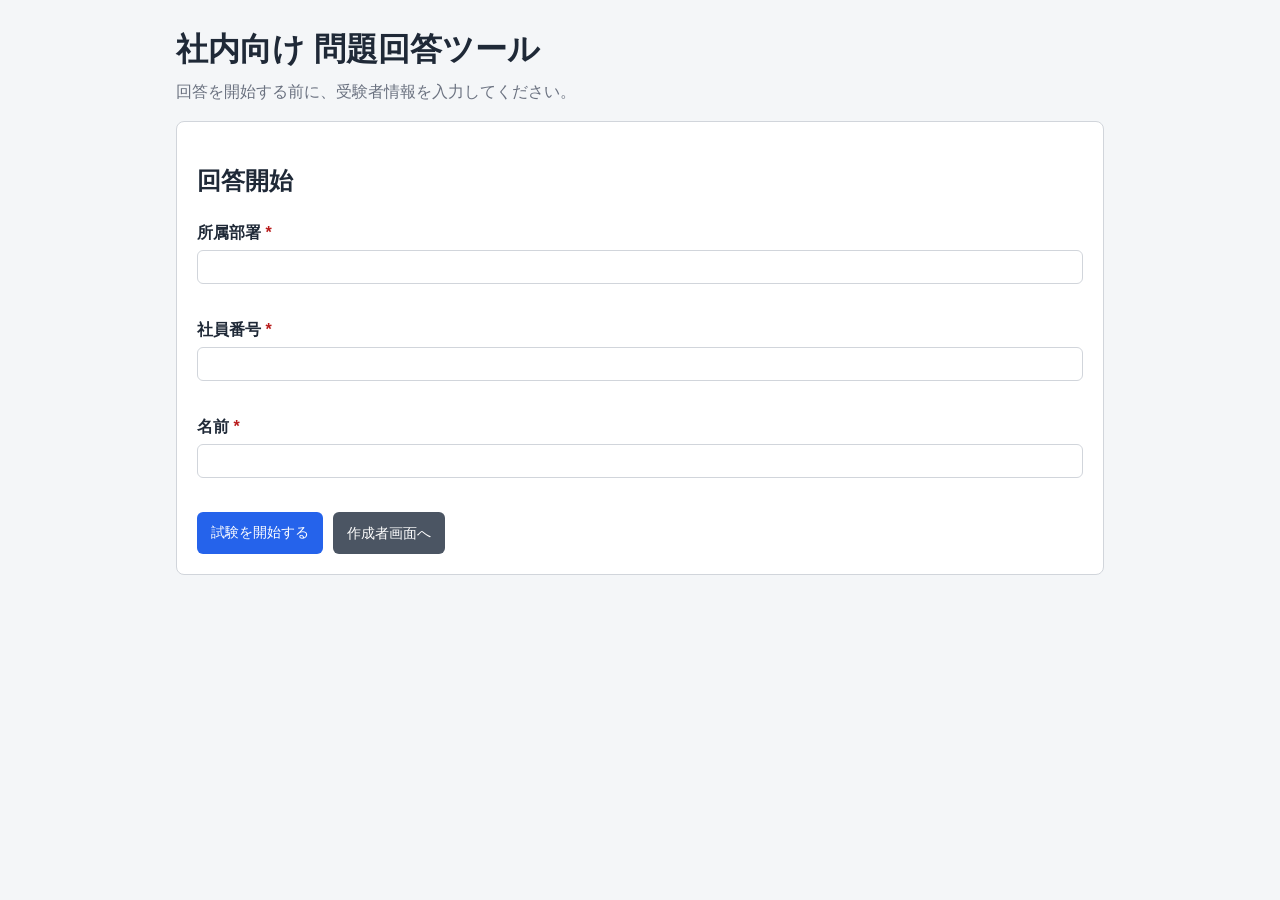
<file: index.html>
<!DOCTYPE html>
<html lang="ja">
<head>
  <meta charset="UTF-8">
  <meta name="viewport" content="width=device-width, initial-scale=1.0">
  <title>社内試験システム - 回答開始</title>
  <link rel="stylesheet" href="style.css">
</head>
<body>
  <main class="container">
    <header class="page-header">
      <h1>社内向け 問題回答ツール</h1>
      <p class="subtitle">回答を開始する前に、受験者情報を入力してください。</p>
    </header>

    <section class="card">
      <h2>回答開始</h2>
      <form id="startForm" novalidate>
        <div class="form-row">
          <label for="department">所属部署 <span class="required">*</span></label>
          <input type="text" id="department" name="department" maxlength="50" required>
          <p class="error" id="departmentError"></p>
        </div>

        <div class="form-row">
          <label for="employeeId">社員番号 <span class="required">*</span></label>
          <input type="text" id="employeeId" name="employeeId" maxlength="30" required>
          <p class="error" id="employeeIdError"></p>
        </div>

        <div class="form-row">
          <label for="name">名前 <span class="required">*</span></label>
          <input type="text" id="name" name="name" maxlength="50" required>
          <p class="error" id="nameError"></p>
        </div>

        <div class="button-row">
          <button type="submit">試験を開始する</button>
          <a class="button-secondary" href="admin.html">作成者画面へ</a>
        </div>
      </form>
    </section>
  </main>

  <script src="questions.js"></script>
  <script src="app.js"></script>
</body>
</html>
</file>
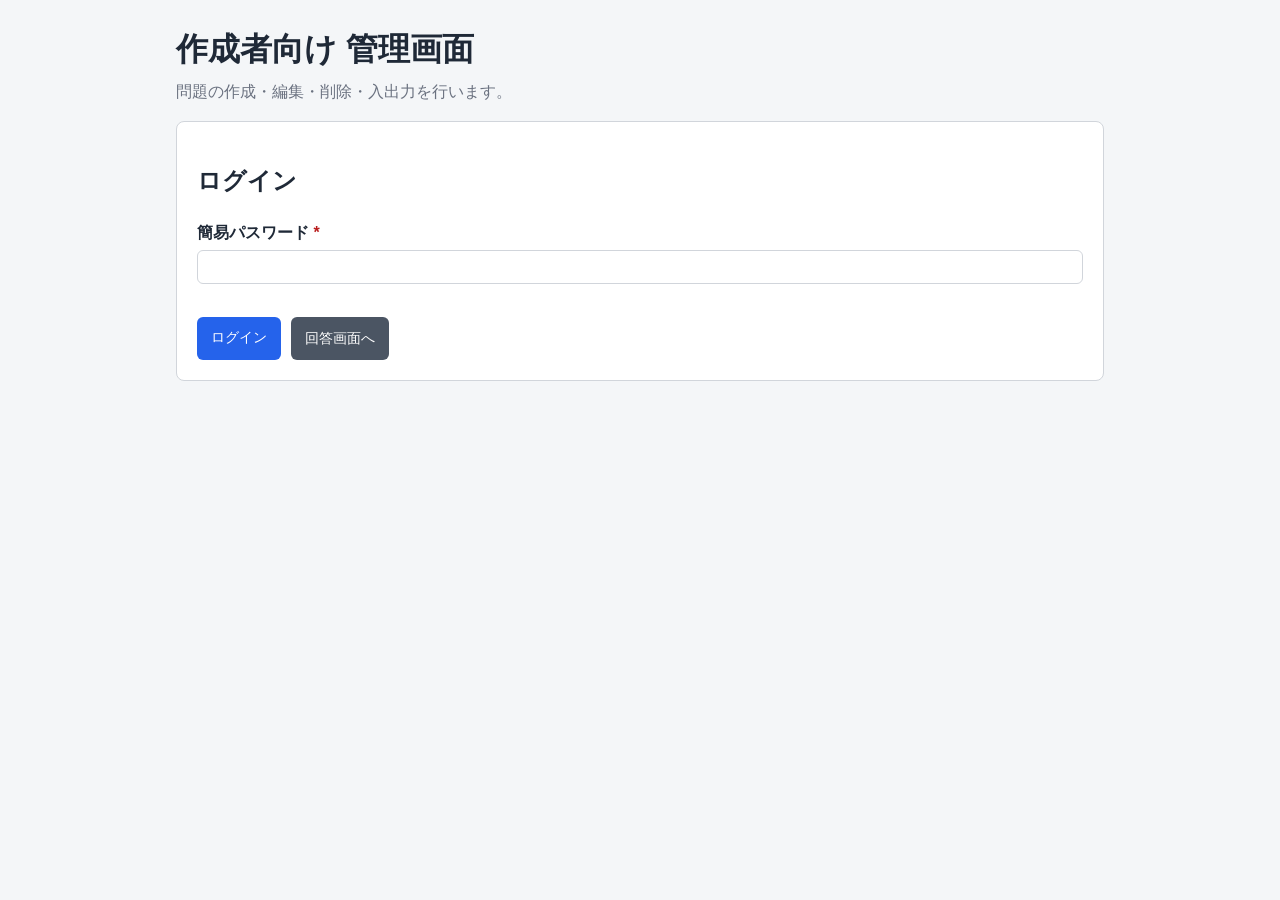
<file: admin.html>
<!DOCTYPE html>
<html lang="ja">
<head>
  <meta charset="UTF-8">
  <meta name="viewport" content="width=device-width, initial-scale=1.0">
  <title>社内試験システム - 作成者画面</title>
  <link rel="stylesheet" href="style.css">
</head>
<body>
  <main class="container">
    <header class="page-header">
      <h1>作成者向け 管理画面</h1>
      <p class="subtitle">問題の作成・編集・削除・入出力を行います。</p>
    </header>

    <section class="card" id="loginSection">
      <h2>ログイン</h2>
      <form id="adminLoginForm" novalidate>
        <div class="form-row">
          <label for="adminPassword">簡易パスワード <span class="required">*</span></label>
          <input type="password" id="adminPassword" required>
          <p class="error" id="adminLoginError"></p>
        </div>
        <div class="button-row">
          <button type="submit">ログイン</button>
          <a class="button-secondary" href="index.html">回答画面へ</a>
        </div>
      </form>
    </section>

    <section class="card hidden" id="adminPanelSection">
      <div class="admin-header-row">
        <h2>問題一覧</h2>
        <button type="button" id="logoutBtn" class="button-secondary">ログアウト</button>
      </div>

      <div class="table-wrap">
        <table id="adminQuestionTable">
          <thead>
            <tr>
              <th>ID</th>
              <th>タイトル</th>
              <th>問題文</th>
              <th>選択肢数</th>
              <th>操作</th>
            </tr>
          </thead>
          <tbody></tbody>
        </table>
      </div>

      <h3 id="editorTitle">問題作成</h3>
      <form id="questionForm" novalidate>
        <input type="hidden" id="questionId">
        <div class="form-row">
          <label for="questionTitle">問題タイトル <span class="required">*</span></label>
          <input type="text" id="questionTitle" maxlength="100" required>
        </div>
        <div class="form-row">
          <label for="questionText">問題文 <span class="required">*</span></label>
          <textarea id="questionText" rows="4" maxlength="500" required></textarea>
        </div>

        <fieldset class="option-fieldset">
          <legend>選択肢（2〜6個）</legend>
          <div id="optionInputs"></div>
          <div class="button-row">
            <button type="button" id="addOptionBtn" class="button-secondary">選択肢を追加</button>
            <button type="button" id="removeOptionBtn" class="button-secondary">選択肢を削除</button>
          </div>
        </fieldset>

        <div class="form-row">
          <label for="correctIndex">正解の選択肢番号 <span class="required">*</span></label>
          <select id="correctIndex" required></select>
        </div>

        <div class="form-row">
          <label for="explanation">解説</label>
          <textarea id="explanation" rows="3" maxlength="500"></textarea>
        </div>

        <p class="error" id="questionFormError"></p>

        <div class="button-row">
          <button type="submit" id="saveQuestionBtn">問題を保存</button>
          <button type="button" id="cancelEditBtn" class="button-secondary hidden">編集をキャンセル</button>
        </div>
      </form>

      <hr>

      <h3>問題データの入出力</h3>
      <div class="button-row">
        <button type="button" id="exportJsonBtn">JSONとしてエクスポート</button>
        <button type="button" id="exportJsBtn">JSとしてエクスポート</button>
      </div>

      <form id="importForm" class="import-box" novalidate>
        <label for="importText">JSONまたはquestions.js形式を貼り付けてインポート</label>
        <textarea id="importText" rows="8" placeholder='例: {"questions":[...]} または window.DEFAULT_QUESTIONS = {...};'></textarea>
        <p class="error" id="importError"></p>
        <div class="button-row">
          <button type="submit">インポート実行</button>
        </div>
      </form>

      <p class="note">※ 管理用パスワード初期値は <code>admin123</code> です（admin.jsで変更可）。</p>
    </section>
  </main>

  <script src="questions.js"></script>
  <script src="admin.js"></script>
</body>
</html>
</file>
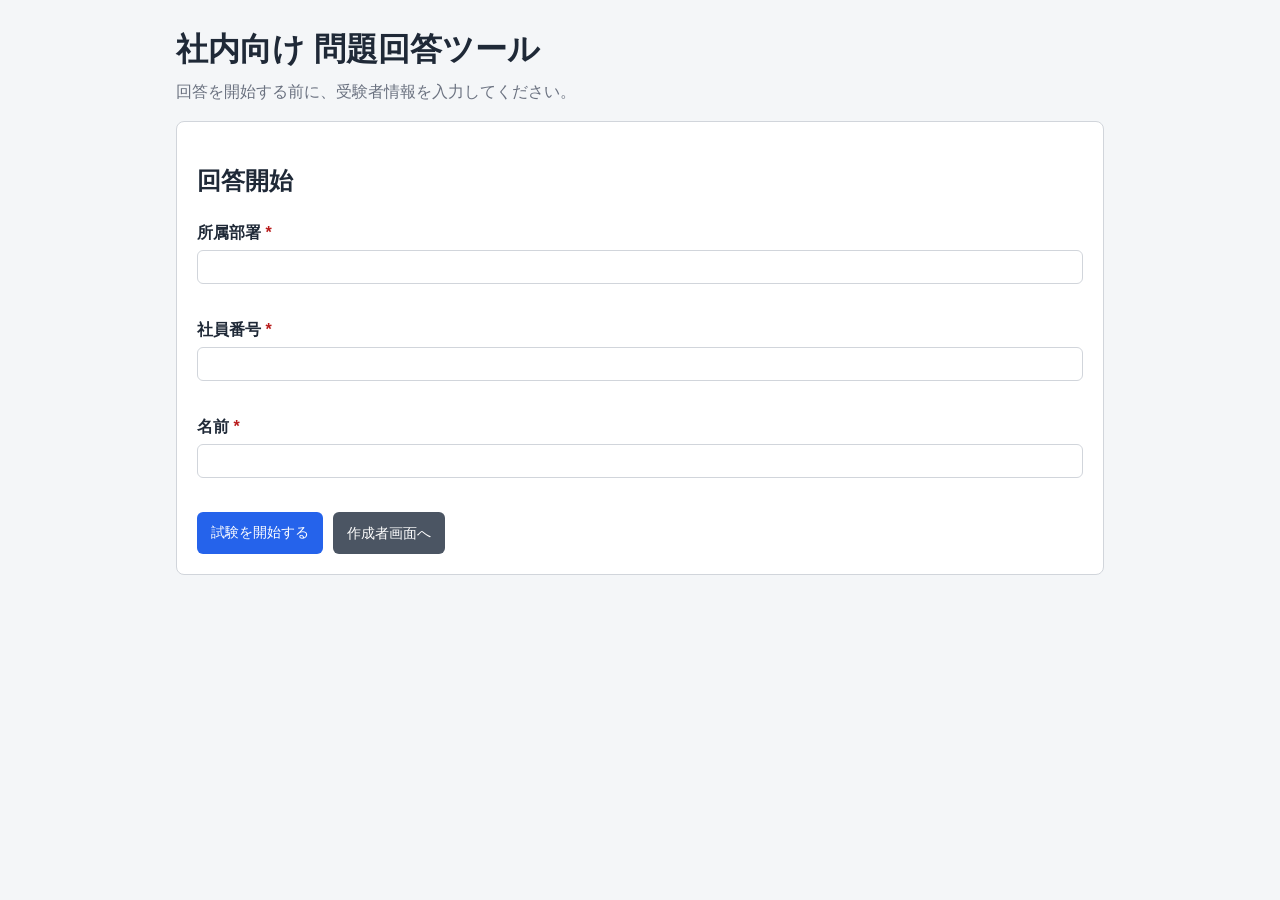
<file: exam.html>
<!DOCTYPE html>
<html lang="ja">
<head>
  <meta charset="UTF-8">
  <meta name="viewport" content="width=device-width, initial-scale=1.0">
  <title>社内試験システム - 問題回答</title>
  <link rel="stylesheet" href="style.css">
</head>
<body>
  <main class="container">
    <header class="page-header">
      <h1>問題回答</h1>
      <p class="subtitle" id="candidateInfo"></p>
    </header>

    <section class="card">
      <h2>問題一覧</h2>
      <p id="questionCount" class="note"></p>
      <form id="examForm" novalidate>
        <div id="questionsContainer"></div>
        <p class="error" id="submitError"></p>
        <div class="button-row">
          <button type="submit">回答を提出する</button>
          <a class="button-secondary" href="index.html">最初に戻る</a>
        </div>
      </form>
    </section>
  </main>

  <script src="questions.js"></script>
  <script src="app.js"></script>
</body>
</html>
</file>
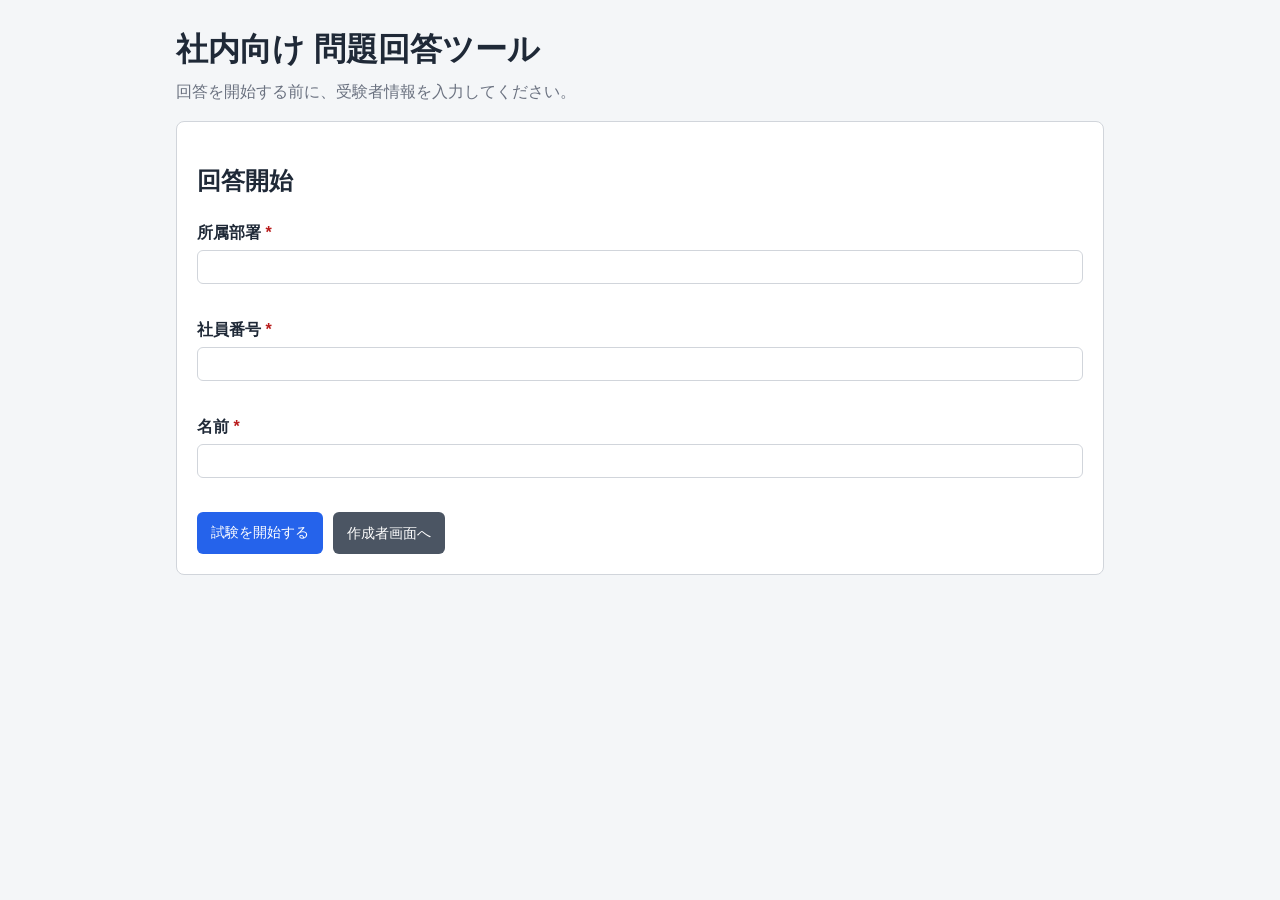
<file: result.html>
<!DOCTYPE html>
<html lang="ja">
<head>
  <meta charset="UTF-8">
  <meta name="viewport" content="width=device-width, initial-scale=1.0">
  <title>社内試験システム - 回答結果</title>
  <link rel="stylesheet" href="style.css">
</head>
<body>
  <main class="container">
    <header class="page-header">
      <h1>回答完了</h1>
      <p class="subtitle">回答ありがとうございました。結果を確認してください。</p>
    </header>

    <section class="card">
      <h2>受験者情報</h2>
      <dl class="result-meta" id="candidateMeta"></dl>
    </section>

    <section class="card">
      <h2>採点結果</h2>
      <p id="scoreSummary"></p>
      <div class="table-wrap">
        <table id="resultTable">
          <thead>
            <tr>
              <th>問題ID</th>
              <th>問題タイトル</th>
              <th>選択した回答</th>
              <th>正解</th>
              <th>正誤</th>
            </tr>
          </thead>
          <tbody></tbody>
        </table>
      </div>
      <div class="button-row">
        <button id="downloadCsvBtn" type="button">CSVをダウンロード</button>
        <a class="button-secondary" href="index.html">新しく回答する</a>
      </div>
    </section>
  </main>

  <script src="questions.js"></script>
  <script src="app.js"></script>
</body>
</html>
</file>
<file: style.css>
:root {
  --bg: #f4f6f8;
  --card: #fff;
  --text: #1f2937;
  --muted: #6b7280;
  --primary: #2563eb;
  --primary-hover: #1d4ed8;
  --danger: #b91c1c;
  --border: #d1d5db;
  --ok: #15803d;
}

* { box-sizing: border-box; }

body {
  margin: 0;
  font-family: "Yu Gothic", "Meiryo", sans-serif;
  color: var(--text);
  background: var(--bg);
  line-height: 1.6;
}

.container {
  max-width: 960px;
  margin: 24px auto;
  padding: 0 16px;
}

.page-header h1 { margin-bottom: 4px; }
.subtitle { color: var(--muted); margin-top: 0; }

.card {
  background: var(--card);
  border: 1px solid var(--border);
  border-radius: 8px;
  padding: 20px;
  margin-bottom: 20px;
}

.form-row { margin-bottom: 14px; }
label { display: block; font-weight: 700; margin-bottom: 4px; }
input, textarea, select {
  width: 100%;
  padding: 8px;
  border: 1px solid var(--border);
  border-radius: 6px;
  font-size: 14px;
}

.button-row {
  display: flex;
  gap: 10px;
  flex-wrap: wrap;
  margin-top: 12px;
}

button, .button-secondary {
  appearance: none;
  border: none;
  background: var(--primary);
  color: #fff;
  border-radius: 6px;
  padding: 10px 14px;
  font-size: 14px;
  cursor: pointer;
  text-decoration: none;
}

button:hover, .button-secondary:hover { background: var(--primary-hover); }

.button-secondary {
  background: #4b5563;
}

.error {
  color: var(--danger);
  margin: 4px 0 0;
  min-height: 1.2em;
  font-size: 13px;
}

.required { color: var(--danger); }
.note { color: var(--muted); font-size: 13px; }
.hidden { display: none; }

.question-item {
  border: 1px solid var(--border);
  border-radius: 6px;
  padding: 12px;
  margin-bottom: 10px;
}

.question-item legend {
  font-weight: 700;
  margin-bottom: 6px;
}

.option-card {
  display: flex;
  align-items: flex-start;
  gap: 10px;
  font-weight: 400;
  margin-bottom: 8px;
  border: 1px solid var(--border);
  border-radius: 6px;
  padding: 10px 12px;
  background: #fff;
  cursor: pointer;
}

.option-card:hover {
  background: #f8fafc;
}

.option-card input[type="radio"] {
  margin-top: 2px;
  width: 16px;
  height: 16px;
  flex: 0 0 auto;
}

.option-index {
  min-width: 22px;
  font-weight: 700;
  color: #374151;
}

.option-text {
  flex: 1 1 auto;
}

.option-card:has(input[type="radio"]:checked) {
  border-color: var(--primary);
  background: #eff6ff;
}

.table-wrap {
  overflow-x: auto;
}

table {
  width: 100%;
  border-collapse: collapse;
  margin-top: 8px;
}

th, td {
  border: 1px solid var(--border);
  padding: 8px;
  vertical-align: top;
  font-size: 14px;
}

th { background: #eef2ff; }
.correct { color: var(--ok); font-weight: 700; }
.incorrect { color: var(--danger); font-weight: 700; }

.result-meta {
  display: grid;
  grid-template-columns: 120px 1fr;
  gap: 4px 10px;
}

.option-fieldset {
  border: 1px solid var(--border);
  border-radius: 6px;
  margin-bottom: 14px;
}

.admin-header-row {
  display: flex;
  align-items: center;
  justify-content: space-between;
  gap: 8px;
}

hr {
  border: none;
  border-top: 1px solid var(--border);
  margin: 22px 0;
}
</file>
